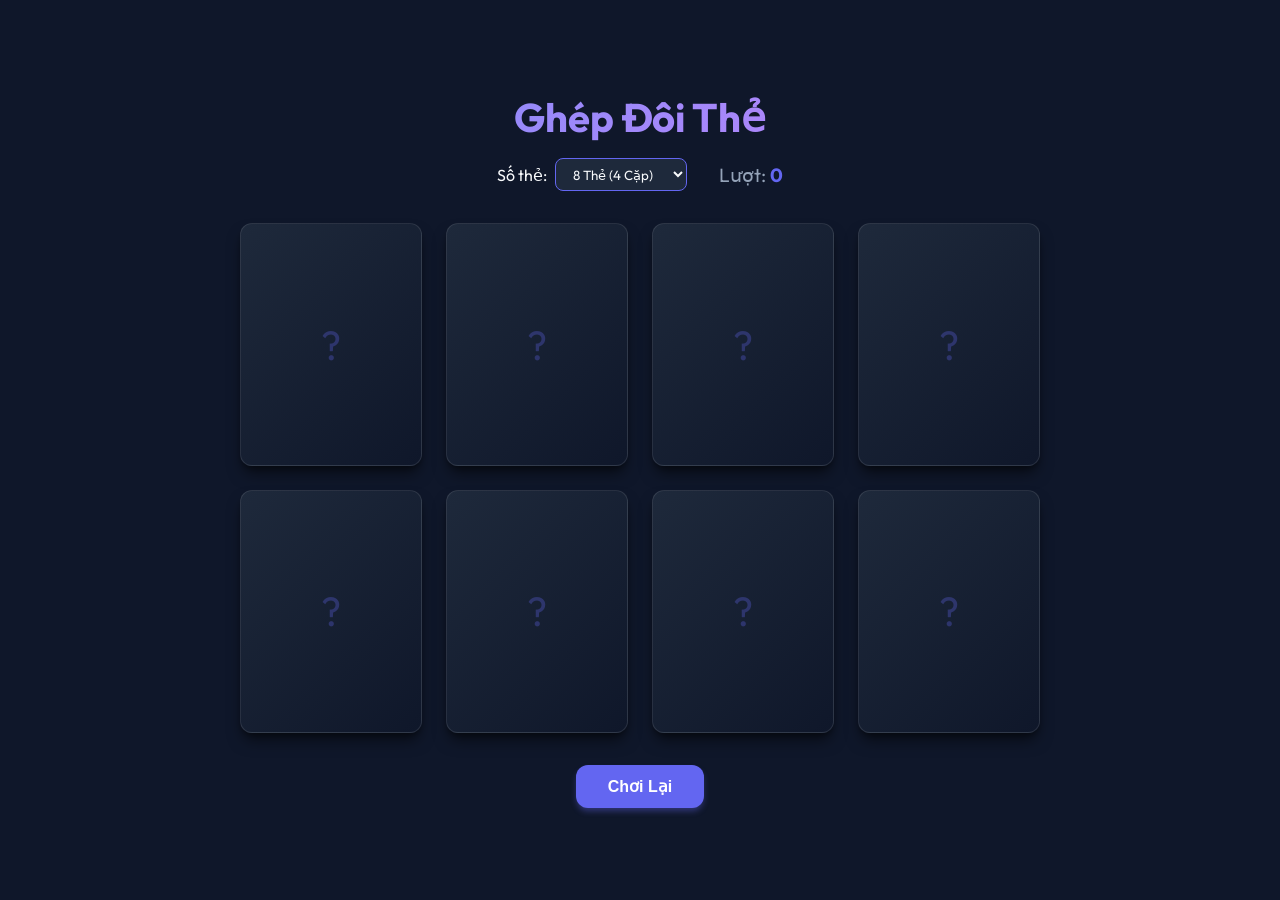
<file: index.html>
<!DOCTYPE html>
<html lang="vi">
<head>
    <meta charset="UTF-8">
    <meta name="viewport" content="width=device-width, initial-scale=1.0">
    <title>Memory Matching Game | Trò chơi Ghép Đôi Thẻ</title>
    <meta name="description" content="Một trò chơi ghép đôi thẻ nhớ cổ điển với hiệu ứng lật 3D hiện đại và thiết kế đáp ứng.">
    <link rel="stylesheet" href="assets/css/style.css">
    <!-- Google Fonts for modern typography -->
    <link rel="preconnect" href="https://fonts.googleapis.com">
    <link rel="preconnect" href="https://fonts.gstatic.com" crossorigin>
    <link href="https://fonts.googleapis.com/css2?family=Outfit:wght@300;400;600&display=swap" rel="stylesheet">
</head>
<body>
    <div class="container">
        <header>
            <h1>Ghép Đôi Thẻ</h1>
            <div class="controls">
                <div class="difficulty">
                    <label for="card-selector">Số thẻ:</label>
                    <select id="card-selector">
                        <option value="8">8 Thẻ (4 Cặp)</option>
                        <option value="12">12 Thẻ (6 Cặp)</option>
                        <option value="16">16 Thẻ (8 Cặp)</option>
                    </select>
                </div>
                <div class="stats">
                    <span id="moves-label">Lượt: <strong id="moves">0</strong></span>
                </div>
            </div>
        </header>

        <main aria-label="Khu vực trò chơi">
            <div id="game-grid" class="game-grid">
                <!-- Thẻ sẽ được tạo động bằng JavaScript -->
            </div>
        </main>

        <footer>
            <button id="reset-btn" class="btn-primary">Chơi Lại</button>
        </footer>
    </div>

    <!-- Win Modal -->
    <div id="win-modal" class="modal hidden">
        <div class="modal-content">
            <h2>Chúc mừng! 🎉</h2>
            <p>Bạn đã hoàn thành trò chơi trong <span id="final-moves">0</span> lượt.</p>
            <button id="play-again-btn" class="btn-primary">Chơi Tiếp</button>
        </div>
    </div>

    <script src="assets/js/script.js"></script>
</body>
</html>
</file>
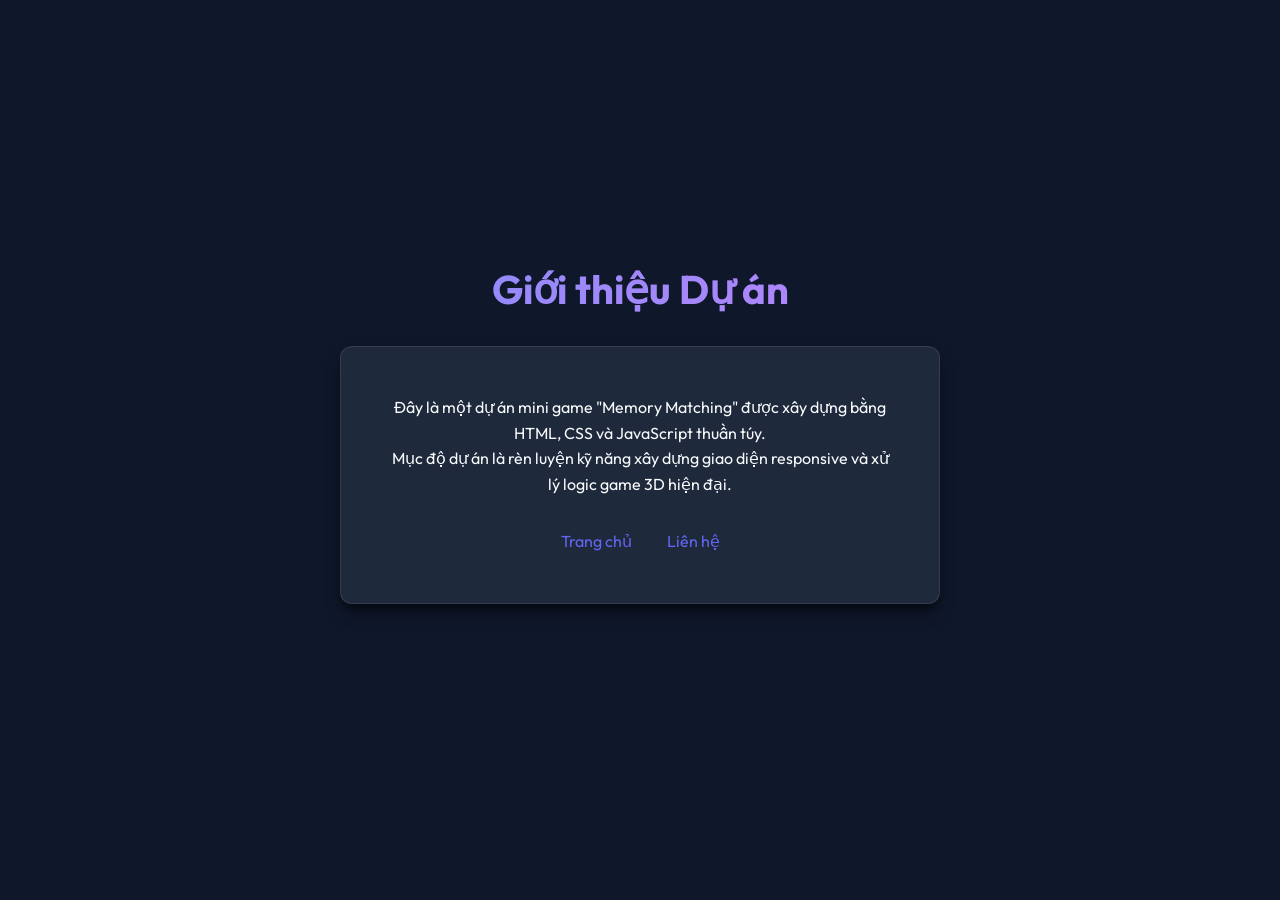
<file: about.html>
<!DOCTYPE html>
<html lang="vi">
<head>
    <meta charset="UTF-8">
    <meta name="viewport" content="width=device-width, initial-scale=1.0">
    <title>Giới thiệu | Memory Matching Game</title>
    <link rel="stylesheet" href="assets/css/style.css">
    <link href="https://fonts.googleapis.com/css2?family=Outfit:wght@300;400;600&display=swap" rel="stylesheet">
    <style>
        .content-box {
            background: var(--bg-card);
            padding: 3rem;
            border-radius: var(--border-radius);
            box-shadow: var(--shadow-lg);
            border: 1px solid rgba(255, 255, 255, 0.1);
            max-width: 600px;
            margin: 2rem auto;
            line-height: 1.6;
        }
        .nav-links { margin-top: 2rem; }
        .nav-links a { color: var(--primary-color); text-decoration: none; margin: 0 1rem; }
    </style>
</head>
<body>
    <div class="container">
        <header>
            <h1>Giới thiệu Dự án</h1>
        </header>
        <main>
            <div class="content-box">
                <p>Đây là một dự án mini game "Memory Matching" được xây dựng bằng HTML, CSS và JavaScript thuần túy.</p>
                <p>Mục độ dự án là rèn luyện kỹ năng xây dựng giao diện responsive và xử lý logic game 3D hiện đại.</p>
                <div class="nav-links">
                    <a href="index.html">Trang chủ</a>
                    <a href="contact.html">Liên hệ</a>
                </div>
            </div>
        </main>
    </div>
</body>
</html>
</file>
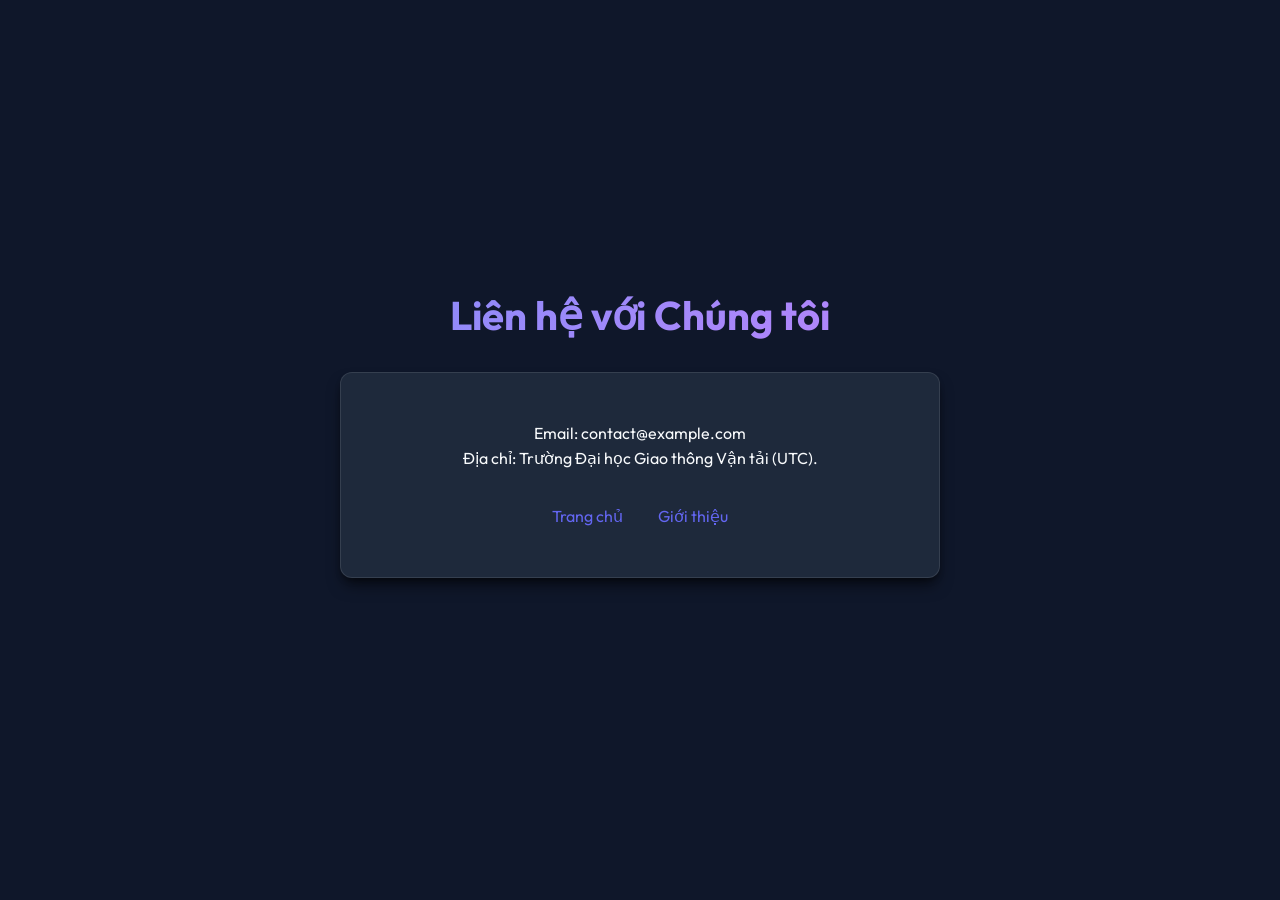
<file: contact.html>
<!DOCTYPE html>
<html lang="vi">
<head>
    <meta charset="UTF-8">
    <meta name="viewport" content="width=device-width, initial-scale=1.0">
    <title>Liên hệ | Memory Matching Game</title>
    <link rel="stylesheet" href="assets/css/style.css">
    <link href="https://fonts.googleapis.com/css2?family=Outfit:wght@300;400;600&display=swap" rel="stylesheet">
    <style>
        .content-box {
            background: var(--bg-card);
            padding: 3rem;
            border-radius: var(--border-radius);
            box-shadow: var(--shadow-lg);
            border: 1px solid rgba(255, 255, 255, 0.1);
            max-width: 600px;
            margin: 2rem auto;
            line-height: 1.6;
        }
        .nav-links { margin-top: 2rem; }
        .nav-links a { color: var(--primary-color); text-decoration: none; margin: 0 1rem; }
    </style>
</head>
<body>
    <div class="container">
        <header>
            <h1>Liên hệ với Chúng tôi</h1>
        </header>
        <main>
            <div class="content-box">
                <p>Email: contact@example.com</p>
                <p>Địa chỉ: Trường Đại học Giao thông Vận tải (UTC).</p>
                <div class="nav-links">
                    <a href="index.html">Trang chủ</a>
                    <a href="about.html">Giới thiệu</a>
                </div>
            </div>
        </main>
    </div>
</body>
</html>
</file>
<file: assets/css/style.css>
:root {
    --primary-color: #6366f1;
    --primary-hover: #4f46e5;
    --bg-dark: #0f172a;
    --bg-card: #1e293b;
    --text-light: #f8fafc;
    --text-muted: #94a3b8;
    --accent: #f43f5e;
    --success: #10b981;
    --shadow-lg: 0 10px 15px -3px rgba(0, 0, 0, 0.5), 0 4px 6px -2px rgba(0, 0, 0, 0.4);
    --border-radius: 12px;
    --transition: all 0.3s cubic-bezier(0.4, 0, 0.2, 1);
}

* {
    margin: 0;
    padding: 0;
    box-sizing: border-box;
}

body {
    font-family: 'Outfit', sans-serif;
    background-color: var(--bg-dark);
    color: var(--text-light);
    display: flex;
    justify-content: center;
    align-items: center;
    min-height: 100vh;
    padding: 2.5rem;
}

.container {
    max-width: 800px;
    width: 100%;
    text-align: center;
}

header {
    margin-bottom: 2rem;
}

h1 {
    font-size: 2.5rem;
    font-weight: 700;
    margin-bottom: 0.5rem;
    background: linear-gradient(135deg, #818cf8, #c084fc);
    -webkit-background-clip: text;
    background-clip: text;
    -webkit-text-fill-color: transparent;
}

.controls {
    display: flex;
    justify-content: center;
    align-items: center;
    gap: 2rem;
    margin-top: 1rem;
    flex-wrap: wrap;
}

.difficulty {
    display: flex;
    align-items: center;
    gap: 0.5rem;
}

#card-selector {
    background: var(--bg-card);
    color: var(--text-light);
    border: 1px solid var(--primary-color);
    padding: 0.4rem 0.8rem;
    border-radius: 8px;
    font-family: inherit;
    cursor: pointer;
    transition: var(--transition);
}

#card-selector:hover {
    border-color: var(--accent);
}

.stats {
    font-size: 1.2rem;
    color: var(--text-muted);
}

#moves {
    color: var(--primary-color);
}

/* Game Grid */
.game-grid {
    display: grid;
    grid-template-columns: repeat(2, 1fr); /* Mobile: 2 columns */
    gap: 1rem;
    margin: 0 auto;
    max-width: 400px;
}

/* Desktop Responsive */
@media (min-width: 600px) {
    .game-grid {
        grid-template-columns: repeat(4, 1fr); /* Desktop: 4 columns */
        max-width: 800px;
        gap: 1.5rem;
    }
}

/* Card Styling */
.card {
    aspect-ratio: 3 / 4;
    cursor: pointer;
    perspective: 1000px;
}

.card-inner {
    position: relative;
    width: 100%;
    height: 100%;
    text-align: center;
    transition: transform 0.6s cubic-bezier(0.4, 0, 0.2, 1);
    transform-style: preserve-3d;
}

.card.is-flipped .card-inner {
    transform: rotateY(180deg);
}

.card-front, .card-back {
    position: absolute;
    width: 100%;
    height: 100%;
    -webkit-backface-visibility: hidden;
    backface-visibility: hidden;
    border-radius: var(--border-radius);
    display: flex;
    align-items: center;
    justify-content: center;
    font-size: 2.5rem;
    box-shadow: var(--shadow-lg);
    border: 1px solid rgba(255, 255, 255, 0.1);
}

.card-front {
    background: linear-gradient(135deg, #1e293b, #0f172a);
    color: var(--primary-color);
}

.card-front::after {
    content: "?";
    opacity: 0.3;
}

.card-back {
    background: linear-gradient(135deg, #334155, #1e293b);
    transform: rotateY(180deg);
}

.card.is-matched .card-inner {
    transform: rotateY(180deg) scale(0.95);
    opacity: 0.7;
}

.card.is-matched .card-back {
    border: 2px solid var(--success);
}

.card.is-matched .card-front {
    border: 2px solid var(--success);
    position: relative;
    background: linear-gradient(135deg, #064e3b, #065f46); /* Dark green tint */
}

/* Hide question mark when matched */
.card.is-matched .card-front::after {
    content: "✓";
    position: absolute;
    top: 50%;
    left: 50%;
    transform: translate(-50%, -50%) scale(0);
    background: var(--success);
    color: white;
    width: 50px;
    height: 50px;
    border-radius: 50%;
    display: flex;
    align-items: center;
    justify-content: center;
    font-size: 1.8rem;
    font-weight: bold;
    box-shadow: 0 4px 10px rgba(0, 0, 0, 0.4);
    animation: tick-pop-center 0.5s cubic-bezier(0.175, 0.885, 0.32, 1.275) 0.3s forwards;
    z-index: 10;
}

@keyframes tick-pop-center {
    0% { transform: translate(-50%, -50%) scale(0); opacity: 0; }
    100% { transform: translate(-50%, -50%) scale(1); opacity: 1; }
}

.card:hover .card-inner {
    box-shadow: 0 0 15px var(--primary-color);
    transform: translateY(-5px);
}

.card.is-flipped:hover .card-inner {
    transform: rotateY(180deg) translateY(-5px);
}

/* Buttons */
.btn-primary {
    background-color: var(--primary-color);
    color: white;
    border: none;
    padding: 0.75rem 2rem;
    border-radius: var(--border-radius);
    font-size: 1rem;
    font-weight: 600;
    cursor: pointer;
    transition: var(--transition);
    margin-top: 2rem;
    box-shadow: 0 4px 6px -1px rgba(99, 102, 241, 0.4);
}

.btn-primary:hover {
    background-color: var(--primary-hover);
    transform: translateY(-2px);
    box-shadow: 0 10px 15px -3px rgba(99, 102, 241, 0.5);
}

/* Modal */
.modal {
    position: fixed;
    top: 0;
    left: 0;
    width: 100%;
    height: 100%;
    background: rgba(0, 0, 0, 0.8);
    backdrop-filter: blur(8px);
    display: flex;
    justify-content: center;
    align-items: center;
    z-index: 100;
    opacity: 1;
    visibility: visible;
    transition: var(--transition);
}

.modal.hidden {
    opacity: 0;
    visibility: hidden;
}

.modal-content {
    background: var(--bg-card);
    padding: 3rem;
    border-radius: 20px;
    text-align: center;
    border: 1px solid rgba(255, 255, 255, 0.1);
    box-shadow: var(--shadow-lg);
    max-width: 400px;
    width: 90%;
}

.modal-content h2 {
    font-size: 2rem;
    margin-bottom: 1rem;
}

.modal-content p {
    color: var(--text-muted);
    margin-bottom: 2rem;
}

#play-again-btn {
    margin-top: 0;
}
</file>
